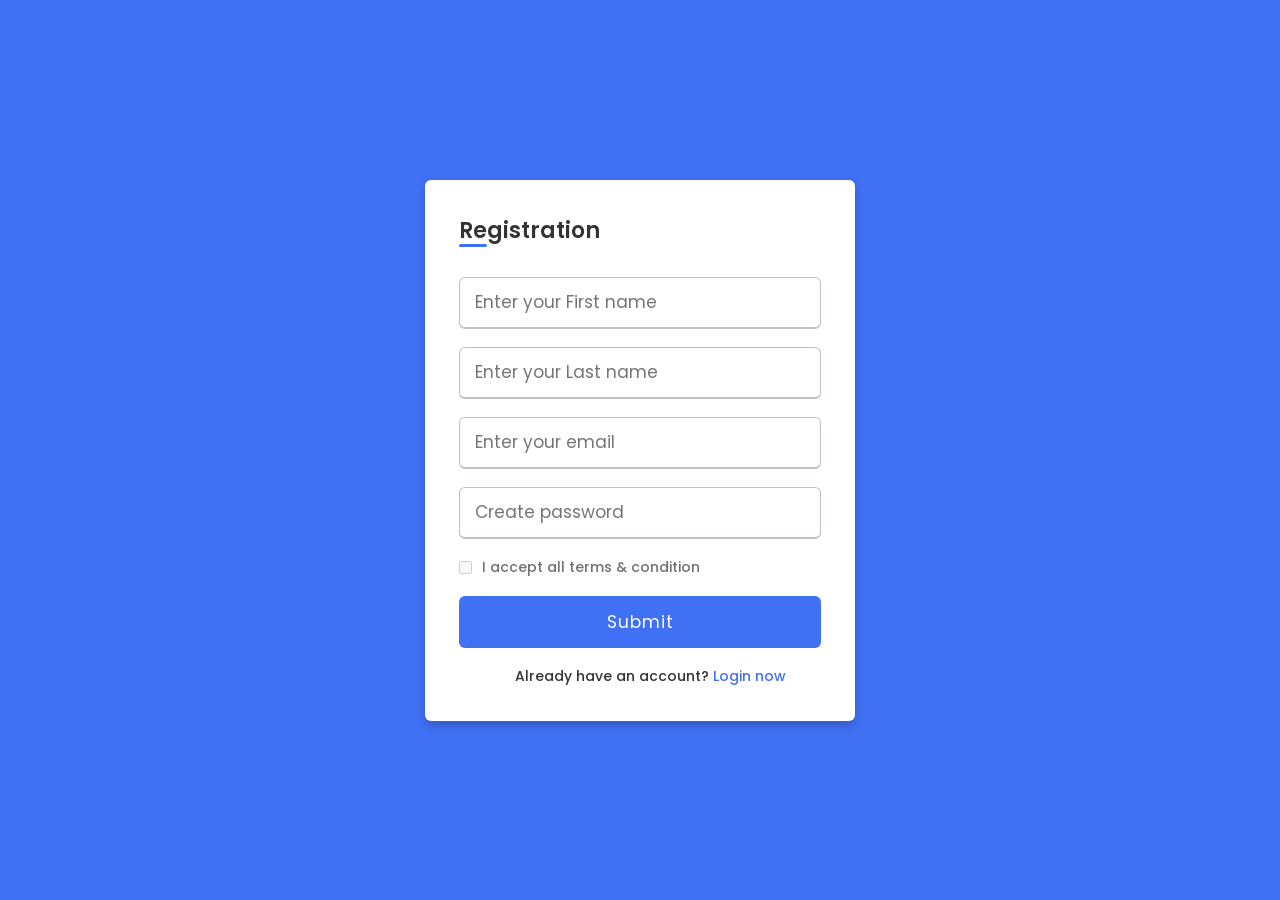
<file: src/main/resources/static/index.html>
<!DOCTYPE html>
<!-- Coding By CodingNepal - codingnepalweb.com -->
<html lang="en" dir="ltr">
  <head>
    <meta charset="UTF-8">
    <meta name="viewport" content="width=device-width, initial-scale=1.0">
    <title> Registration or Sign Up form in HTML CSS | CodingLab </title> 
    <link rel="stylesheet" href="style.css">
   </head>
<body>
  <div class="wrapper">
    <h2>Registration</h2>
    
    <form action="/process_register" method="post">
      <div class="input-box">
        <input type="text" placeholder="Enter your First name" name="firstName" required>
      </div>
      <div class="input-box">
        <input type="text" placeholder="Enter your Last name" name="lastName" required>
      </div>
      <div class="input-box">
        <input type="text" placeholder="Enter your email" name="email" required>
      </div>
      <div class="input-box">
        <input type="password" placeholder="Create password" name="password" required>
      </div>
     
      <div class="policy">
        <input type="checkbox" disabled>
        <h3>I accept all terms & condition</h3>
      </div>
      <div class="input-box button">
        <input type="Submit" value="Submit">
      </div>
      <div class="text">
        <h3>Already have an account? <a href="/login">Login now</a></h3>
      </div>
    </form>
  </div>
</body>
</html>
</file>
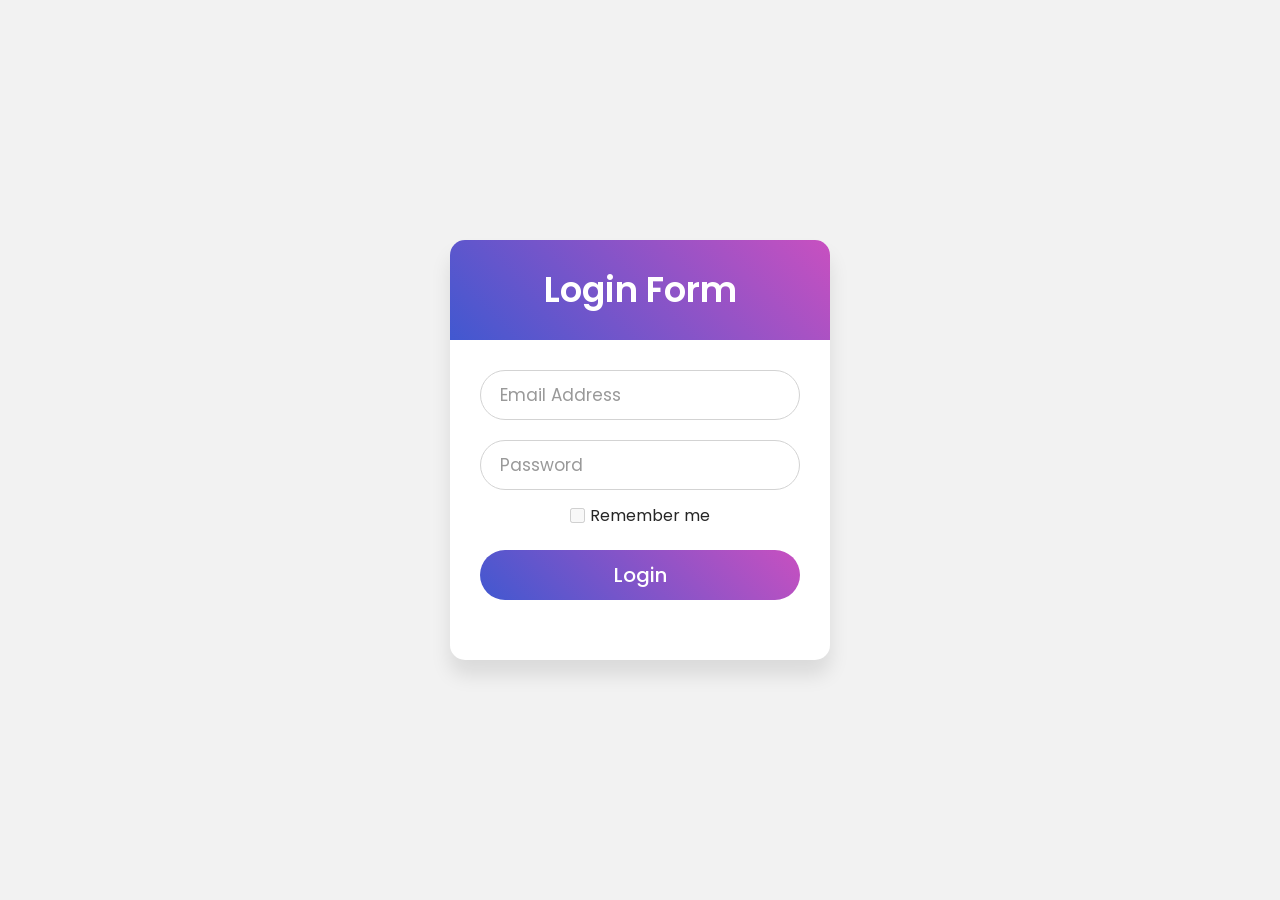
<file: src/main/resources/templates/login_page.html>
<!DOCTYPE html>
<!-- Created By CodingNepal -->
<html lang="en" dir="ltr">
   <head>
      <meta charset="utf-8">
      <title>Login Form </title>
      <style>
		  @charset "UTF-8";
@import url('https://fonts.googleapis.com/css?family=Poppins:400,500,600,700&display=swap');
*{
  margin: 0;
  padding: 0;
  box-sizing: border-box;
  font-family: 'Poppins', sans-serif;
}
html,body{
  display: grid;
  height: 100%;
  width: 100%;
  place-items: center;
  background: #f2f2f2;
  /* background: linear-gradient(-135deg, #c850c0, #4158d0); */
}
::selection{
  background: #4158d0;
  color: #fff;
}
.wrapper{
  width: 380px;
  background: #fff;
  border-radius: 15px;
  box-shadow: 0px 15px 20px rgba(0,0,0,0.1);
}
.wrapper .title{
  font-size: 35px;
  font-weight: 600;
  text-align: center;
  line-height: 100px;
  color: #fff;
  user-select: none;
  border-radius: 15px 15px 0 0;
  background: linear-gradient(-135deg, #c850c0, #4158d0);
}
.wrapper form{
  padding: 10px 30px 50px 30px;
}
.wrapper form .field{
  height: 50px;
  width: 100%;
  margin-top: 20px;
  position: relative;
}
.wrapper form .field input{
  height: 100%;
  width: 100%;
  outline: none;
  font-size: 17px;
  padding-left: 20px;
  border: 1px solid lightgrey;
  border-radius: 25px;
  transition: all 0.3s ease;
}
.wrapper form .field input:focus,
form .field input:valid{
  border-color: #4158d0;
}
.wrapper form .field label{
  position: absolute;
  top: 50%;
  left: 20px;
  color: #999999;
  font-weight: 400;
  font-size: 17px;
  pointer-events: none;
  transform: translateY(-50%);
  transition: all 0.3s ease;
}
form .field input:focus ~ label,
form .field input:valid ~ label{
  top: 0%;
  font-size: 16px;
  color: #4158d0;
  background: #fff;
  transform: translateY(-50%);
}
form .content{
  display: flex;
  width: 100%;
  height: 50px;
  font-size: 16px;
  align-items: center;
  justify-content: space-around;
}
form .content .checkbox{
  display: flex;
  align-items: center;
  justify-content: center;
}
form .content input{
  width: 15px;
  height: 15px;
  background: red;
}
form .content label{
  color: #262626;
  user-select: none;
  padding-left: 5px;
}
form .content .pass-link{
  color: "";
}
form .field input[type="submit"]{
  color: #fff;
  border: none;
  padding-left: 0;
  margin-top: -10px;
  font-size: 20px;
  font-weight: 500;
  cursor: pointer;
  background: linear-gradient(-135deg, #c850c0, #4158d0);
  transition: all 0.3s ease;
}
form .field input[type="submit"]:active{
  transform: scale(0.95);
}
form .signup-link{
  color: #262626;
  margin-top: 20px;
  text-align: center;
}
form .pass-link a,
form .signup-link a{
  color: #4158d0;
  text-decoration: none;
}
form .pass-link a:hover,
form .signup-link a:hover{
  text-decoration: underline;
}
	  </style>
   </head>
   <body>
      <div class="wrapper">
         <div class="title">
            Login Form
         </div>
         <form action="/process_login" method="get">
            <div class="field">
               <input type="text" required name="email" >
               <label>Email Address</label>
            </div>
            <div class="field">
               <input type="password" required name="password">
               <label>Password</label>
            </div>
            <div class="content">
               <div class="checkbox">
                  <input type="checkbox" id="remember-me" disabled>
                  <label for="remember-me">Remember me</label>
               </div>
              
            </div>
            <div class="field">
               <input type="submit" value="Login">
            </div>
           
         </form>
      </div>
   </body>
</html>
</file>
<file: src/main/resources/static/style.css>
@charset "UTF-8";
@import url('https://fonts.googleapis.com/css?family=Poppins:400,500,600,700&display=swap');
*{
  margin: 0;
  padding: 0;
  box-sizing: border-box;
  font-family: 'Poppins', sans-serif;
}
body{
  min-height: 100vh;
  display: flex;
  align-items: center;
  justify-content: center;
  background: #4070f4;
}
.wrapper{
  position: relative;
  max-width: 430px;
  width: 100%;
  background: #fff;
  padding: 34px;
  border-radius: 6px;
  box-shadow: 0 5px 10px rgba(0,0,0,0.2);
}
.wrapper h2{
  position: relative;
  font-size: 22px;
  font-weight: 600;
  color: #333;
}
.wrapper h2::before{
  content: '';
  position: absolute;
  left: 0;
  bottom: 0;
  height: 3px;
  width: 28px;
  border-radius: 12px;
  background: #4070f4;
}
.wrapper form{
  margin-top: 30px;
}
.wrapper form .input-box{
  height: 52px;
  margin: 18px 0;
}
form .input-box input{
  height: 100%;
  width: 100%;
  outline: none;
  padding: 0 15px;
  font-size: 17px;
  font-weight: 400;
  color: #333;
  border: 1.5px solid #C7BEBE;
  border-bottom-width: 2.5px;
  border-radius: 6px;
  transition: all 0.3s ease;
}
.input-box input:focus,
.input-box input:valid{
  border-color: #4070f4;
}
form .policy{
  display: flex;
  align-items: center;
}
form h3{
  color: #707070;
  font-size: 14px;
  font-weight: 500;
  margin-left: 10px;
}
.input-box.button input{
  color: #fff;
  letter-spacing: 1px;
  border: none;
  background: #4070f4;
  cursor: pointer;
}
.input-box.button input:hover{
  background: #0e4bf1;
}
form .text h3{
 color: #333;
 width: 100%;
 text-align: center;
}
form .text h3 a{
  color: #4070f4;
  text-decoration: none;
}
form .text h3 a:hover{
  text-decoration: underline;
}
</file>
